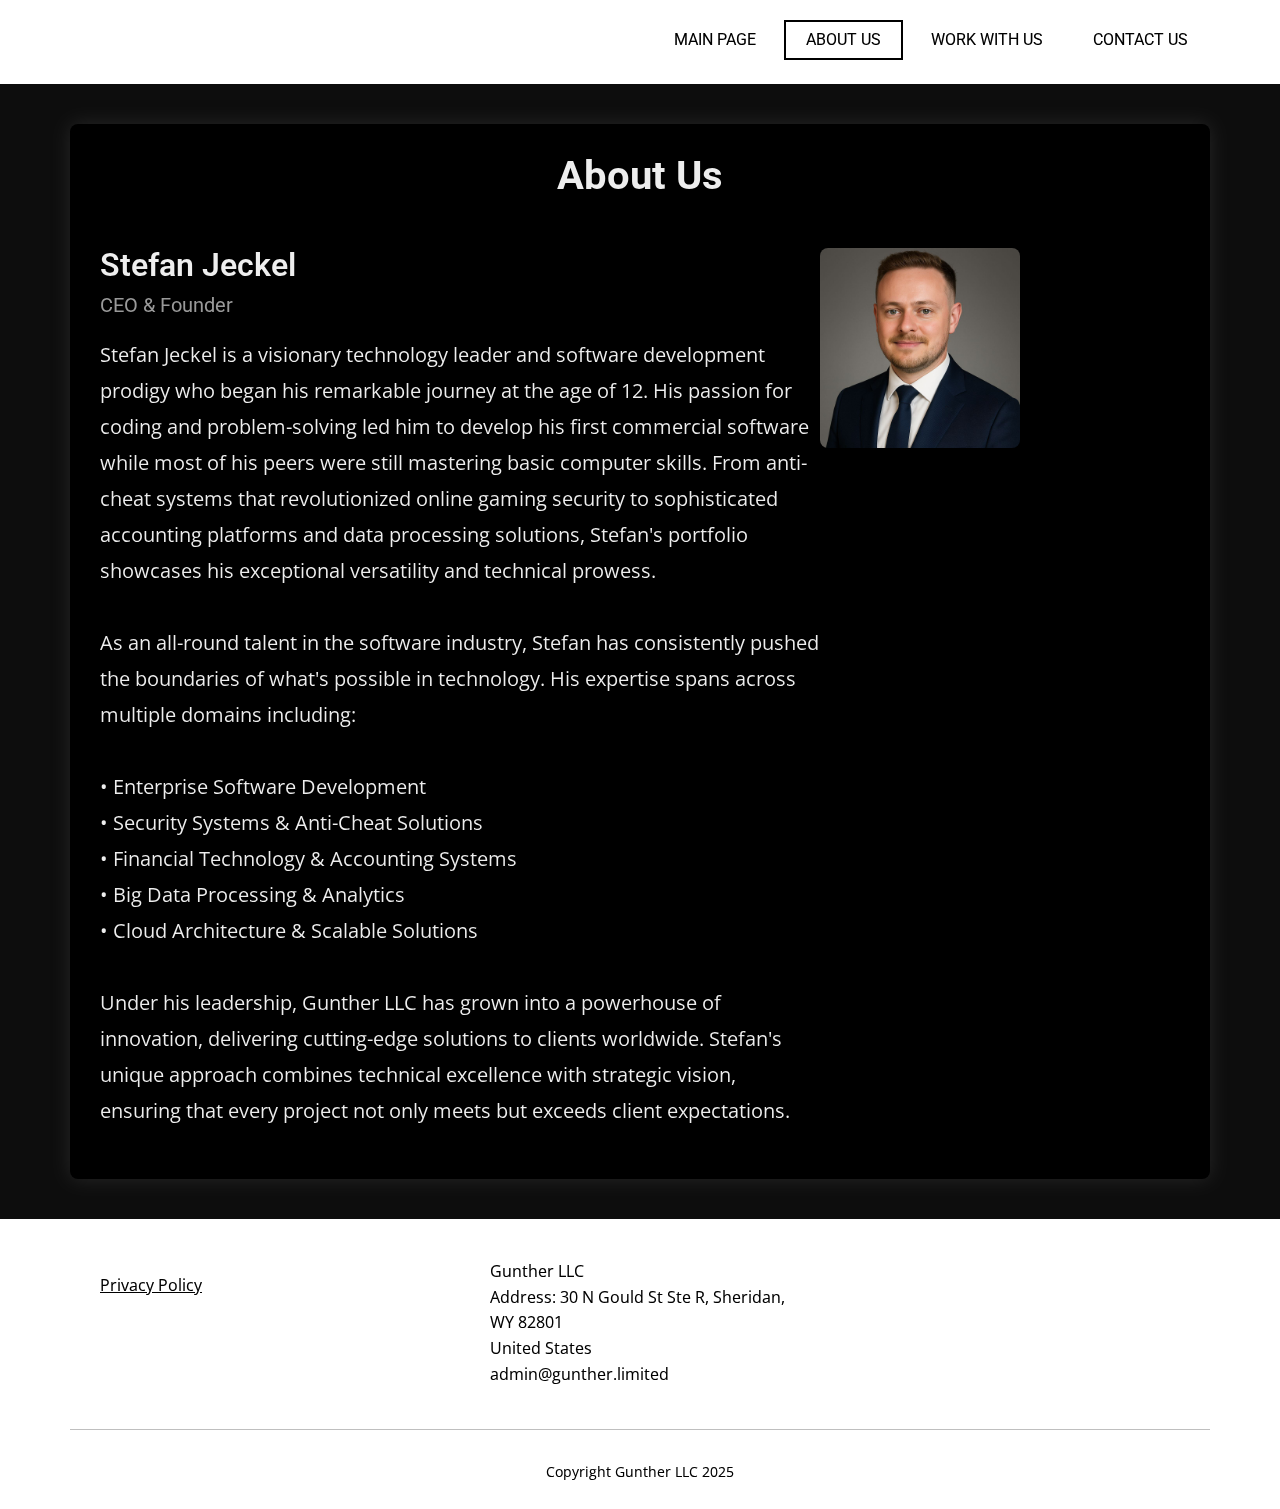
<file: About-Us.html>
<!DOCTYPE html>
<html style="font-size: 16px;" lang="ena-US"><head>
    <meta name="viewport" content="width=device-width, initial-scale=1.0">
    <meta charset="utf-8">
    <meta name="keywords" content="">
    <meta name="description" content="">
    <title>About Us</title>
    <meta name="robots" content="noindex, nofollow" />
    <link rel="stylesheet" href="nicepage.css" media="screen">
    <link rel="stylesheet" href="About-Us.css" media="screen">
    <script class="u-script" type="text/javascript" src="jquery.js" defer=""></script>
    <script class="u-script" type="text/javascript" src="nicepage.js" defer=""></script>
    <meta name="generator" content="Nicepage 6.2.1, nicepage.com">
    <link id="u-theme-google-font" rel="stylesheet" href="https://fonts.googleapis.com/css?family=Roboto:100,100i,300,300i,400,400i,500,500i,700,700i,900,900i|Open+Sans:300,300i,400,400i,500,500i,600,600i,700,700i,800,800i">
    <link id="u-page-google-font" rel="stylesheet" href="https://fonts.googleapis.com/css?family=Roboto:100,100i,300,300i,400,400i,500,500i,700,700i,900,900i|Montserrat:100,100i,200,200i,300,300i,400,400i,500,500i,600,600i,700,700i,800,800i,900,900i|Oswald:200,300,400,500,600,700">
    
    <script type="application/ld+json">{
		"@context": "http://schema.org",
		"@type": "Organization",
		"name": "Gunther LLC"
    }</script>
    <meta name="theme-color" content="#478ac9">
    <meta property="og:title" content="About Us">
    <meta property="og:description" content="">
    <meta property="og:type" content="website">
</head>
<body data-path-to-root="./" data-include-products="false" class="u-body u-xl-mode" data-lang="ena">
    <header class="u-black u-clearfix u-header u-header" id="sec-4088">
        <div class="u-clearfix u-sheet u-sheet-1">
            <nav class="u-menu u-menu-one-level u-offcanvas u-menu-1">
                <div class="menu-collapse u-custom-font u-font-roboto" style="font-size: 1rem; letter-spacing: 0px; text-transform: uppercase; font-weight: 700;">
                    <a class="u-button-style u-custom-active-border-color u-custom-border u-custom-border-color u-custom-borders u-custom-hover-border-color u-custom-left-right-menu-spacing u-custom-padding-bottom u-custom-text-active-color u-custom-text-color u-custom-text-hover-color u-custom-top-bottom-menu-spacing u-nav-link u-text-active-palette-1-base u-text-hover-palette-2-base" href="#">
                        <svg class="u-svg-link" viewBox="0 0 24 24"><use xmlns:xlink="http://www.w3.org/1999/xlink" xlink:href="#menu-hamburger"></use></svg>
                        <svg class="u-svg-content" version="1.1" id="menu-hamburger" viewBox="0 0 16 16" x="0px" y="0px" xmlns:xlink="http://www.w3.org/1999/xlink" xmlns="http://www.w3.org/2000/svg">
                            <g><rect y="1" width="16" height="2"></rect><rect y="7" width="16" height="2"></rect><rect y="13" width="16" height="2"></rect></g>
                        </svg>
                    </a>
                </div>
                <div class="u-custom-menu u-nav-container">
                    <ul class="u-custom-font u-font-roboto u-nav u-spacing-2 u-unstyled u-nav-1">
                        <li class="u-nav-item"><a class="u-border-2 u-border-active-white u-border-hover-grey-50 u-button-style u-nav-link u-text-active-white u-text-hover-white u-text-white" href="index.html" style="padding: 10px 20px;">Main page</a></li>
                        <li class="u-nav-item"><a class="u-border-2 u-border-active-white u-border-hover-grey-50 u-button-style u-nav-link u-text-active-white u-text-hover-white u-text-white" href="About-Us.html" style="padding: 10px 20px;">About Us</a></li>
                        <li class="u-nav-item"><a class="u-border-2 u-border-active-white u-border-hover-grey-50 u-button-style u-nav-link u-text-active-white u-text-hover-white u-text-white" href="Work-With-Us.html" style="padding: 10px 20px;">Work with us</a></li>
                        <li class="u-nav-item"><a class="u-border-2 u-border-active-white u-border-hover-grey-50 u-button-style u-nav-link u-text-active-white u-text-hover-white u-text-white" href="Contact-Us.html" style="padding: 10px 20px;">Contact Us</a></li>
                    </ul>
                </div>
            </nav>
        </div>
    </header>

    <section class="u-clearfix u-custom-color-3 u-section-1" id="carousel_a73d">
        <div class="u-clearfix u-sheet u-valign-middle u-sheet-1">
            <div class="u-container-style u-group u-white u-group-1" data-animation-name="customAnimationIn" data-animation-duration="1500" data-animation-delay="500">
                <div class="u-container-layout u-container-layout-1" style="padding: 30px;">
                    <h1 class="u-align-center u-custom-font u-font-roboto u-text u-text-body-color u-text-1">About Us</h1>
                    <div class="u-clearfix u-layout-wrap">
                        <div class="u-layout">
                            <div class="u-layout-row">
                                <div class="u-container-style u-layout-cell u-size-40">
                                    <div class="u-container-layout">
                                        <h2 class="u-text u-text-default u-text-2">Stefan Jeckel</h2>
                                        <h3 class="u-text u-text-default u-text-3">CEO & Founder</h3>
                                        <p class="u-text u-text-4">
                                            Stefan Jeckel is a visionary technology leader and software development prodigy who began his remarkable journey at the age of 12. His passion for coding and problem-solving led him to develop his first commercial software while most of his peers were still mastering basic computer skills. From anti-cheat systems that revolutionized online gaming security to sophisticated accounting platforms and data processing solutions, Stefan's portfolio showcases his exceptional versatility and technical prowess.
                                            <br><br>
                                            As an all-round talent in the software industry, Stefan has consistently pushed the boundaries of what's possible in technology. His expertise spans across multiple domains including:
                                            <br><br>
                                            • Enterprise Software Development<br>
                                            • Security Systems & Anti-Cheat Solutions<br>
                                            • Financial Technology & Accounting Systems<br>
                                            • Big Data Processing & Analytics<br>
                                            • Cloud Architecture & Scalable Solutions<br>
                                            <br>
                                            Under his leadership, Gunther LLC has grown into a powerhouse of innovation, delivering cutting-edge solutions to clients worldwide. Stefan's unique approach combines technical excellence with strategic vision, ensuring that every project not only meets but exceeds client expectations.
                                        </p>
                                    </div>
                                </div>
                                <div class="u-container-style u-layout-cell u-size-20">
                                    <div class="u-container-layout">
                                        <img class="u-image u-image-default" src="images/s.jpg" alt="Stefan Jeckel" style="max-width: 200px; margin-top: 20px;">
                                    </div>
                                </div>
                            </div>
                        </div>
                    </div>
                </div>
            </div>
        </div>
    </section>

    <footer class="u-black u-clearfix u-footer" id="sec-c897">
        <div class="u-clearfix u-sheet u-sheet-1">
            <div class="u-clearfix u-expanded-width-lg u-expanded-width-md u-expanded-width-xl u-expanded-width-xs u-gutter-30 u-layout-wrap u-layout-wrap-1">
                <div class="u-gutter-0 u-layout">
                    <div class="u-layout-row">
                        <div class="u-align-left u-container-style u-layout-cell u-left-cell u-size-20 u-size-30-md u-layout-cell-1">
                            <div class="u-container-layout u-valign-middle u-container-layout-1">
                                <div data-position="" class="u-position u-position-1">
                                    <div class="u-block">
                                        <div class="u-block-container u-clearfix">
                                            <div class="u-block-content u-text">
                                                <a href="https://www.termsfeed.com/live/1a1a8fd5-6b0a-4c40-9820-be7dfc8da9da" class="u-border-active-palette-2-base u-border-hover-palette-1-base u-border-none u-btn u-button-link u-button-style u-none u-text-white u-btn-1">Privacy Policy</a>
                                                <br><br>
                                            </div>
                                        </div>
                                    </div>
                                </div>
                            </div>
                        </div>
                        <div class="u-align-left u-container-style u-layout-cell u-right-cell u-size-20 u-size-30-md u-layout-cell-3">
                            <div class="u-container-layout u-valign-top u-container-layout-3">
                                <div data-position="" class="u-position">
                                    <div class="u-block">
                                        <div class="u-block-container u-clearfix">
                                            <div class="u-block-content u-text">
                                                Gunther LLC<br>
                                                Address: 30 N Gould St Ste R, Sheridan, WY 82801<br>
                                                United States<br>
                                                admin@gunther.limited<br>
                                            </div>
                                        </div>
                                    </div>
                                </div>
                            </div>
                        </div>
                    </div>
                </div>
            </div>
            <div class="u-align-left u-border-1 u-border-white u-expanded-width u-line u-line-horizontal u-opacity u-opacity-25 u-line-1"></div>
            <p class="u-align-center u-small-text u-text u-text-variant u-text-7">Copyright Gunther LLC 2025</p>
        </div>
    </footer>
</body></html>
</file>
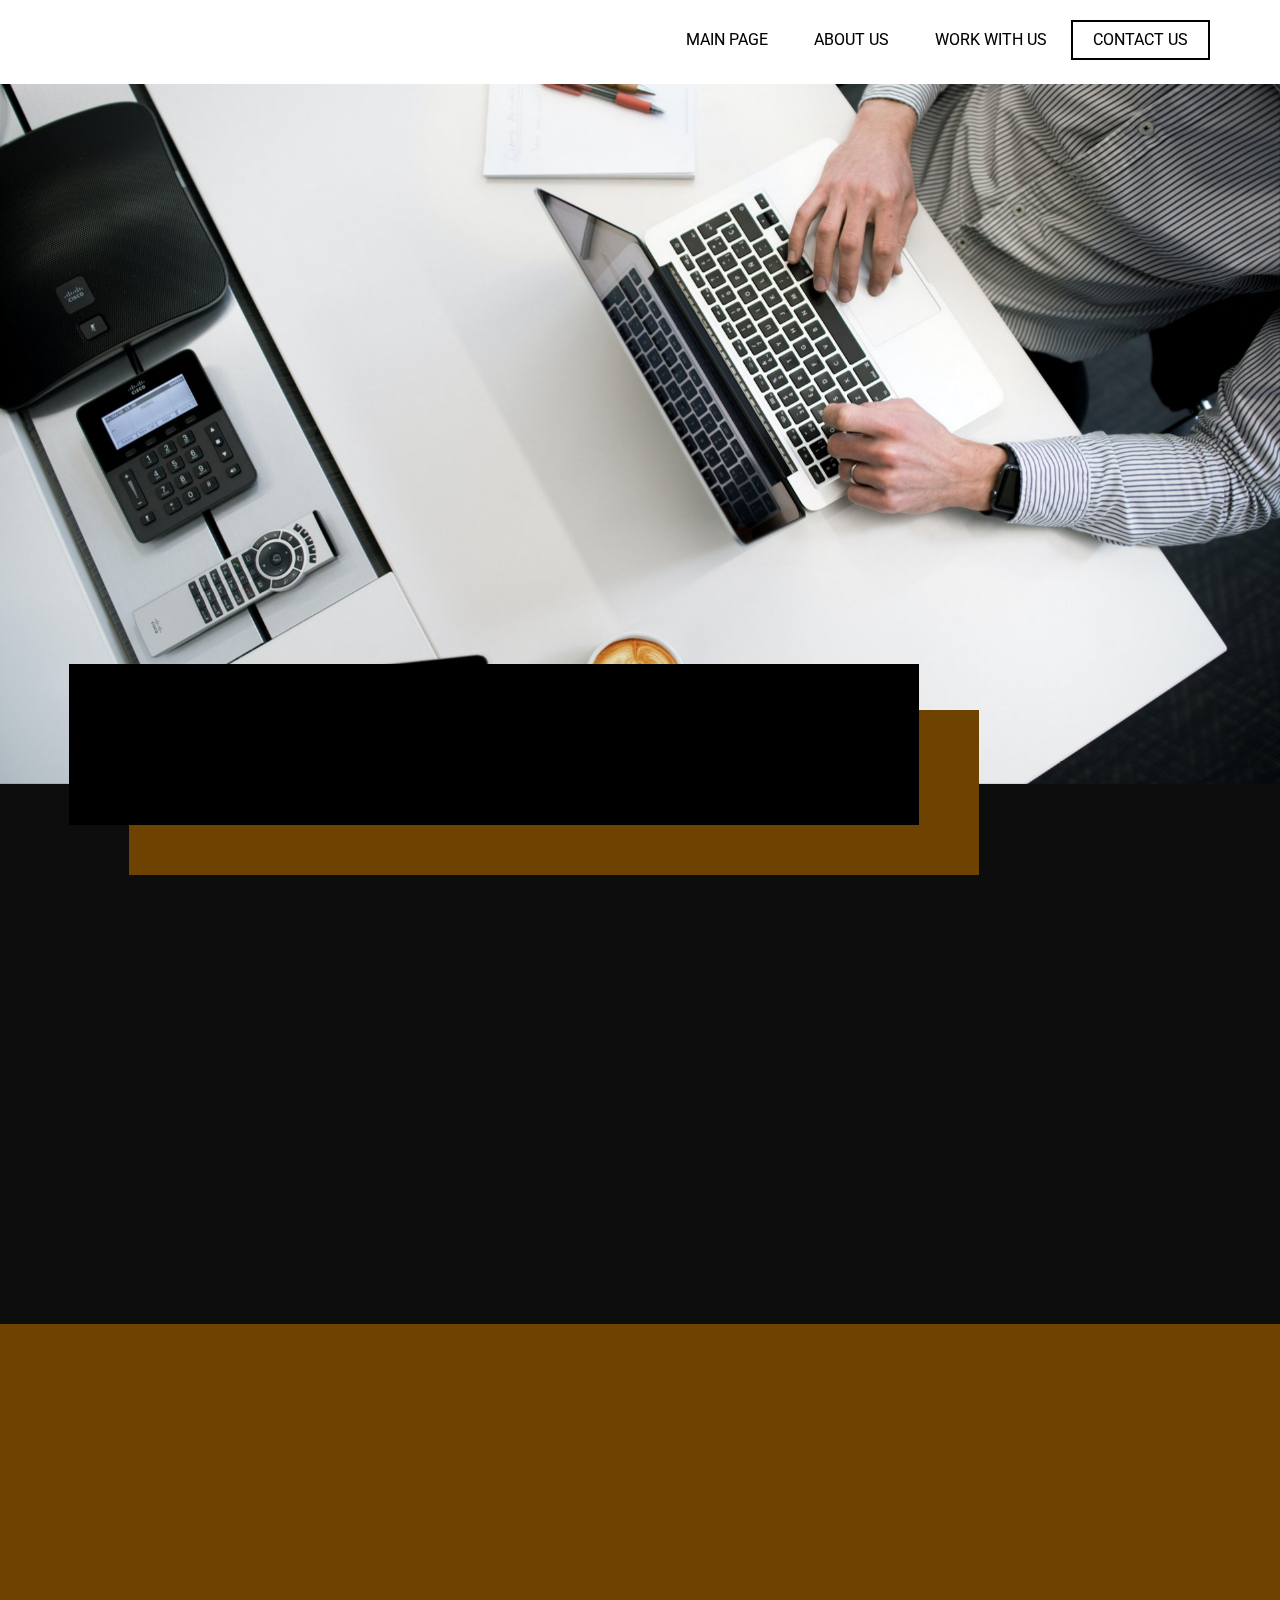
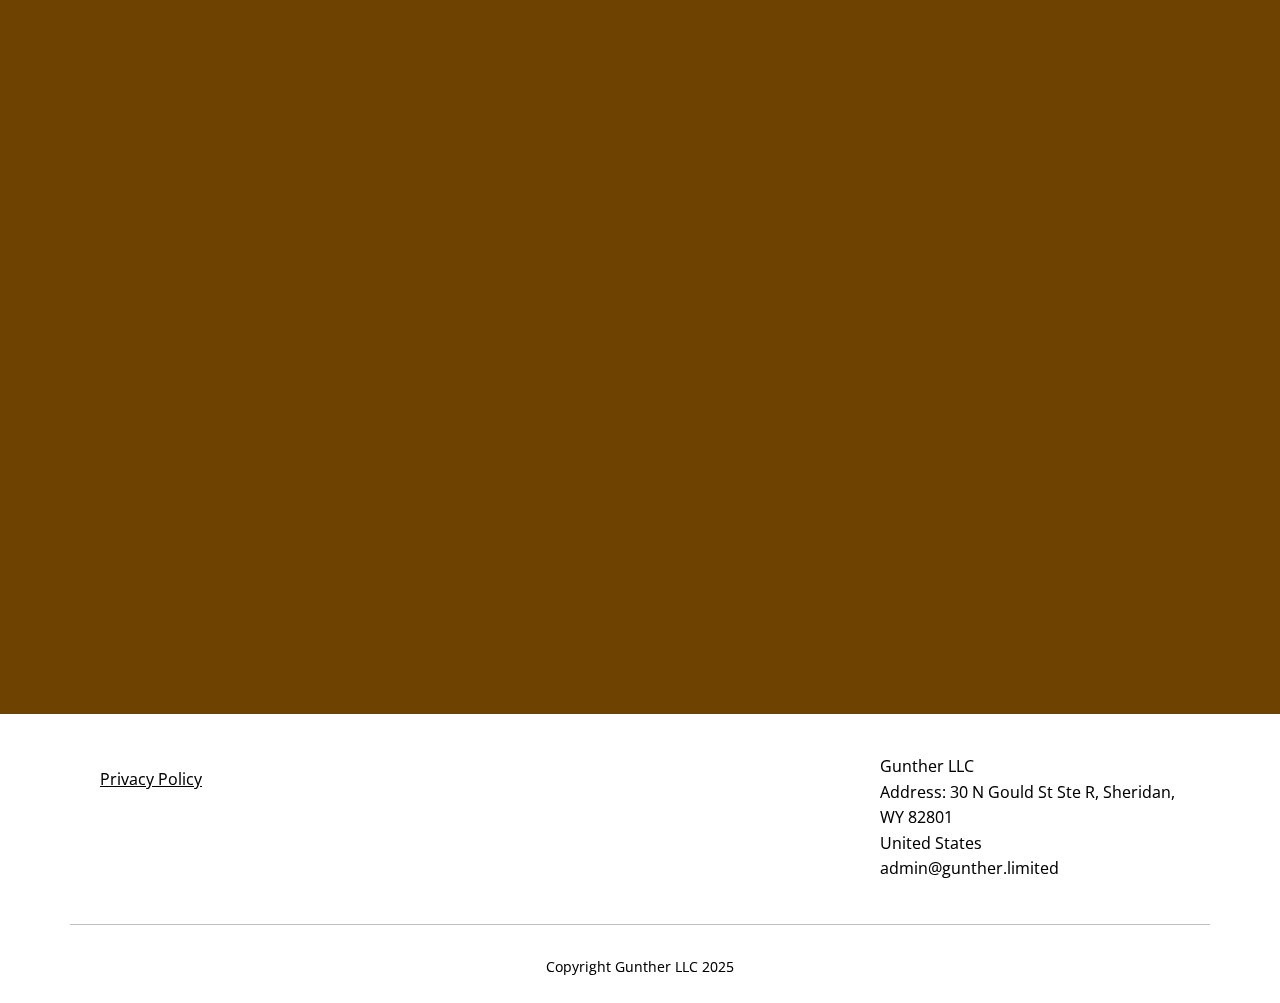
<file: Contact-Us.html>
<!DOCTYPE html>
<html style="font-size: 16px;" lang="ena-US"><head>
    <meta name="viewport" content="width=device-width, initial-scale=1.0">
    <meta charset="utf-8">
    <meta name="keywords" content="">
    <meta name="description" content="">
    <meta name="robots" content="noindex, nofollow" />
    <title>Contact Us</title>
    <link rel="stylesheet" href="nicepage.css" media="screen">
<link rel="stylesheet" href="Contact-Us.css" media="screen">
    <script class="u-script" type="text/javascript" src="jquery.js" defer=""></script>
    <script class="u-script" type="text/javascript" src="nicepage.js" defer=""></script>
    <meta name="generator" content="Nicepage 6.2.1, nicepage.com">
    <meta name="referrer" content="origin">
    <link id="u-theme-google-font" rel="stylesheet" href="https://fonts.googleapis.com/css?family=Roboto:100,100i,300,300i,400,400i,500,500i,700,700i,900,900i|Open+Sans:300,300i,400,400i,500,500i,600,600i,700,700i,800,800i">
    <link id="u-page-google-font" rel="stylesheet" href="https://fonts.googleapis.com/css?family=Roboto:100,100i,300,300i,400,400i,500,500i,700,700i,900,900i|Montserrat:100,100i,200,200i,300,300i,400,400i,500,500i,600,600i,700,700i,800,800i,900,900i|Oswald:200,300,400,500,600,700">
    
    
    
    
    
    <script type="application/ld+json">{
		"@context": "http://schema.org",
		"@type": "Organization",
		"name": "Gunther LLC"
}</script>
    <meta name="theme-color" content="#478ac9">
    <meta property="og:title" content="Contact Us">
    <meta property="og:description" content="">
    <meta property="og:type" content="website">
  <meta data-intl-tel-input-cdn-path="intlTelInput/"></head>
  <body data-path-to-root="./" data-include-products="false" class="u-body u-xl-mode" data-lang="ena" data-lang-ena="{&quot;head-title&quot;:&quot;&quot;,&quot;head-keywords&quot;:&quot;&quot;,&quot;head-description&quot;:&quot;&quot;}"><header class="u-black u-clearfix u-header u-header" id="sec-4088"><div class="u-clearfix u-sheet u-sheet-1">
        <nav class="u-menu u-menu-one-level u-offcanvas u-menu-1">
          <div class="menu-collapse u-custom-font u-font-roboto" style="font-size: 1rem; letter-spacing: 0px; text-transform: uppercase; font-weight: 700;">
            <a class="u-button-style u-custom-active-border-color u-custom-border u-custom-border-color u-custom-borders u-custom-hover-border-color u-custom-left-right-menu-spacing u-custom-padding-bottom u-custom-text-active-color u-custom-text-color u-custom-text-hover-color u-custom-top-bottom-menu-spacing u-nav-link u-text-active-palette-1-base u-text-hover-palette-2-base" href="#" data-lang-pl="{&quot;content&quot;:&quot;<svg class=\&quot;u-svg-link\&quot; viewBox=\&quot;0 0 24 24\&quot;><use xmlns:xlink=\&quot;http://www.w3.org/1999/xlink\&quot; xlink:href=\&quot;#menu-hamburger\&quot;></use></svg><svg class=\&quot;u-svg-content\&quot; version=\&quot;1.1\&quot; id=\&quot;menu-hamburger\&quot; viewBox=\&quot;0 0 16 16\&quot; x=\&quot;0px\&quot; y=\&quot;0px\&quot; xmlns:xlink=\&quot;http://www.w3.org/1999/xlink\&quot; xmlns=\&quot;http://www.w3.org/2000/svg\&quot;>    <g>        <rect y=\&quot;1\&quot; width=\&quot;16\&quot; height=\&quot;2\&quot;></rect>        <rect y=\&quot;7\&quot; width=\&quot;16\&quot; height=\&quot;2\&quot;></rect>        <rect y=\&quot;13\&quot; width=\&quot;16\&quot; height=\&quot;2\&quot;></rect>    </g></svg>&quot;,&quot;href&quot;:&quot;#&quot;}" data-lang-ena="{&quot;content&quot;:&quot;<svg class=\&quot;u-svg-link\&quot; viewBox=\&quot;0 0 24 24\&quot;><use xmlns:xlink=\&quot;http://www.w3.org/1999/xlink\&quot; xlink:href=\&quot;#menu-hamburger\&quot;></use></svg><svg class=\&quot;u-svg-content\&quot; version=\&quot;1.1\&quot; id=\&quot;menu-hamburger\&quot; viewBox=\&quot;0 0 16 16\&quot; x=\&quot;0px\&quot; y=\&quot;0px\&quot; xmlns:xlink=\&quot;http://www.w3.org/1999/xlink\&quot; xmlns=\&quot;http://www.w3.org/2000/svg\&quot;>    <g>        <rect y=\&quot;1\&quot; width=\&quot;16\&quot; height=\&quot;2\&quot;></rect>        <rect y=\&quot;7\&quot; width=\&quot;16\&quot; height=\&quot;2\&quot;></rect>        <rect y=\&quot;13\&quot; width=\&quot;16\&quot; height=\&quot;2\&quot;></rect>    </g></svg>&quot;,&quot;href&quot;:&quot;#&quot;}">
              <svg class="u-svg-link" viewBox="0 0 24 24"><use xmlns:xlink="http://www.w3.org/1999/xlink" xlink:href="#menu-hamburger"></use></svg>
              <svg class="u-svg-content" version="1.1" id="menu-hamburger" viewBox="0 0 16 16" x="0px" y="0px" xmlns:xlink="http://www.w3.org/1999/xlink" xmlns="http://www.w3.org/2000/svg"><g><rect y="1" width="16" height="2"></rect><rect y="7" width="16" height="2"></rect><rect y="13" width="16" height="2"></rect>
</g></svg>
            </a>
          </div>
          <div class="u-custom-menu u-nav-container">
            <ul class="u-custom-font u-font-roboto u-nav u-spacing-2 u-unstyled u-nav-1"><li class="u-nav-item"><a class="u-border-2 u-border-active-white u-border-hover-grey-50 u-button-style u-nav-link u-text-active-white u-text-hover-white u-text-white" href="index.html" data-lang-ena="{&quot;content&quot;:&quot;Main page&quot;,&quot;href&quot;:&quot;index.html&quot;}" style="padding: 10px 20px;">Main page</a>
</li><li class="u-nav-item"><a class="u-border-2 u-border-active-white u-border-hover-grey-50 u-button-style u-nav-link u-text-active-white u-text-hover-white u-text-white" href="About-Us.html" style="padding: 10px 20px;">About Us</a>
</li><li class="u-nav-item"><a class="u-border-2 u-border-active-white u-border-hover-grey-50 u-button-style u-nav-link u-text-active-white u-text-hover-white u-text-white" href="Work-With-Us.html" data-lang-ena="{&quot;content&quot;:&quot;Work with us&quot;,&quot;href&quot;:&quot;Work-with-us.html&quot;}" style="padding: 10px 20px;">Work with us</a>
</li><li class="u-nav-item"><a class="u-border-2 u-border-active-white u-border-hover-grey-50 u-button-style u-nav-link u-text-active-white u-text-hover-white u-text-white" href="Contact-Us.html" data-lang-ena="{&quot;content&quot;:&quot;Contact Us&quot;,&quot;href&quot;:&quot;Contact-Us.html&quot;}" style="padding: 10px 20px;">Contact Us</a>
</li></ul>
          </div>
          <div class="u-custom-menu u-nav-container-collapse">
            <div class="u-black u-container-style u-inner-container-layout u-opacity u-opacity-95 u-sidenav">
              <div class="u-inner-container-layout u-sidenav-overflow">
                <div class="u-menu-close"></div>
                <ul class="u-align-center u-nav u-popupmenu-items u-unstyled u-nav-2"><li class="u-nav-item"><a class="u-button-style u-nav-link" href="index.html" data-lang-ena="{&quot;content&quot;:&quot;Main page&quot;,&quot;href&quot;:&quot;index.html&quot;}">Main page</a>
</li><li class="u-nav-item"><a class="u-button-style u-nav-link" href="About-Us.html">About Us</a>
</li><li class="u-nav-item"><a class="u-button-style u-nav-link" href="Work-With-Us.html" data-lang-ena="{&quot;content&quot;:&quot;Work with us&quot;,&quot;href&quot;:&quot;Work-with-us.html&quot;}">Work with us</a>
</li><li class="u-nav-item"><a class="u-button-style u-nav-link" href="Contact-Us.html" data-lang-ena="{&quot;content&quot;:&quot;Contact Us&quot;,&quot;href&quot;:&quot;Contact-Us.html&quot;}">Contact Us</a>
</li></ul>
              </div>
            </div>
            <div class="u-black u-menu-overlay u-opacity u-opacity-70"></div>
          </div>
        </nav>
      </div></header> 
    <section class="u-clearfix u-custom-color-3 u-section-1" id="carousel_a73d">
      <img class="u-image u-image-default u-image-1" src="images/tyler-franta-iusJ25iYu1c-unsplash.jpg" alt="" data-image-width="4240" data-image-height="2832" data-animation-name="flipIn" data-animation-duration="1500" data-animation-direction="X">
      <div class="u-palette-3-base u-shape u-shape-rectangle u-shape-1" data-animation-name="customAnimationIn" data-animation-duration="1500" data-animation-delay="250"></div>
      <div class="u-align-right u-container-align-center-xs u-container-style u-group u-white u-group-1" data-animation-name="customAnimationIn" data-animation-duration="1500" data-animation-delay="500">
        <div class="u-container-layout u-container-layout-1">
          <h1 class="u-align-center-xs u-custom-font u-font-roboto u-text u-text-body-color u-text-1" data-animation-name="customAnimationIn" data-animation-duration="1500" data-animation-delay="750">Contact us</h1>
        </div>
      </div>
    </section>
    <section class="u-align-center u-clearfix u-custom-color-3 u-section-2" id="carousel_5424">
      <div class="u-clearfix u-sheet u-valign-top-lg u-valign-top-md u-sheet-1">
        <p class="u-align-justify u-custom-font u-font-montserrat u-text u-text-1" data-animation-name="customAnimationIn" data-animation-duration="1500" data-animation-delay="500" data-lang-ena="<span style=&quot;font-weight: 700;&quot;>​</span><span style=&quot;font-weight: 700;&quot;>Hours of Operation:</span><br>Monday - Thursday: 5:30am - 10pm
<br>Friday: 5:30am - 9pm
<br>Saturday &amp;amp; Sunday: 8am - 8pm">
          <span style="font-weight: 700;"></span>Ready to take the next step in your software development career or explore investment opportunities? Contact us today. Our doors are open for talented individuals, visionary investors, and creative minds eager to make their mark in the technology industry. Reach out and let's shape the future of software together.
        </p>
      </div>
    </section>
    <section class="u-align-center u-clearfix u-container-align-center u-palette-3-base u-section-3" id="sec-6922">
      <div class="u-clearfix u-sheet u-valign-middle u-sheet-1">
        <div class="u-container-style u-group u-white u-group-1" data-animation-name="customAnimationIn" data-animation-duration="1750" data-animation-delay="0">
          <div class="u-container-layout u-container-layout-1">
            <h2 class="u-align-center u-custom-font u-font-oswald u-text u-text-1" data-animation-name="customAnimationIn" data-animation-duration="1500" data-animation-delay="500" data-lang-ena="Contact Us">Contact Us</h2>
            <div class="u-expanded-width-sm u-expanded-width-xs u-form u-form-1">
              <form method="POST" target="_blank" action="https://formspree.io/f/mnndzpav" class="" style="padding: 0;">
                <div class="u-form-group u-form-name u-form-partition-factor-2">
                  <label class="u-label" data-lang-ena="Name">Name</label>
                  <input type="text" placeholder="Enter your Name" id="name-f18c" name="name" class="u-grey-5 u-input u-input-rectangle u-input-1" required="" data-lang-ena="Enter your Name">
                </div>
                <div class="u-form-email u-form-group u-form-partition-factor-2">
                  <label class="u-label" data-lang-ena="Address">Email</label>
                  <input type="email" id="email-f18c" name="email" class="u-grey-5 u-input u-input-rectangle u-input-2" required="" data-lang-ena="">
                </div>
                <div class="u-form-group u-form-message u-form-group-3">
                  <label class="u-label" data-lang-ena="Message">Message</label>
                  <textarea placeholder="Enter your message" id="message-1015" name="message" class="u-grey-5 u-input u-input-rectangle u-input-3" required="" data-lang-ena="Enter your message"></textarea>
                </div>
                <div class="u-align-left u-form-group u-form-submit">
                  <a href="#" class="u-black u-btn u-btn-submit u-button-style u-btn-1" data-lang-ena="{&quot;content&quot;:&quot;Submit&quot;,&quot;href&quot;:&quot;#&quot;}">Submit</a>
                  <input type="submit" value="submit" name="submit" class="u-form-control-hidden" wfd-id="id459">
                </div>
              </form>
            </div>
          </div>
        </div>
      </div>
    </section>
    
    
    
    <footer class="u-black u-clearfix u-footer" id="sec-c897"><div class="u-clearfix u-sheet u-sheet-1">
        <div class="u-clearfix u-expanded-width-lg u-expanded-width-md u-expanded-width-xl u-expanded-width-xs u-gutter-30 u-layout-wrap u-layout-wrap-1">
          <div class="u-gutter-0 u-layout">
            <div class="u-layout-row">
              <div class="u-align-left u-container-style u-layout-cell u-left-cell u-size-20 u-size-30-md u-layout-cell-1">
                <div class="u-container-layout u-valign-middle u-container-layout-1"><!--position-->
                  <div data-position="" class="u-position u-position-1"><!--block-->
                    <div class="u-block">
                      <div class="u-block-container u-clearfix"><!--block_header-->
                        <h5 class="u-block-header u-text" data-lang-ena=""><!--block_header_content--><!--/block_header_content--></h5><!--/block_header--><!--block_content-->
                        <div class="u-block-content u-text" data-lang-ena="<!--block_content_content--><a href=&quot;https://www.termsfeed.com/live/1a1a8fd5-6b0a-4c40-9820-be7dfc8da9da&quot; class=&quot;u-border-active-palette-2-base u-border-hover-palette-1-base u-border-none u-btn u-button-link u-button-style u-none u-text-white u-btn-1&quot; style=&quot;text-decoration: underline !important; padding-top: 0px; padding-bottom: 0px; padding-left: 0px; padding-right: 0px&quot;>Privacy Policy</a><br><br><!--/block_content_content-->"><!--block_content_content-->
                          <a href="https://www.termsfeed.com/live/1a1a8fd5-6b0a-4c40-9820-be7dfc8da9da" class="u-border-active-palette-2-base u-border-hover-palette-1-base u-border-none u-btn u-button-link u-button-style u-none u-text-white u-btn-1" data-lang-ena="{&quot;content&quot;:&quot;Privacy Policy&quot;,&quot;href&quot;:&quot;https://www.termsfeed.com/live/1a1a8fd5-6b0a-4c40-9820-be7dfc8da9da&quot;}">Privacy Policy</a>
                          <br>
                          <br><!--/block_content_content-->
                        </div><!--/block_content-->
                      </div>
                    </div><!--/block-->
                  </div><!--/position-->
                </div>
              </div>
              <div class="u-align-left u-container-style u-layout-cell u-size-20 u-size-30-md u-layout-cell-2">
                <div class="u-container-layout u-valign-top u-container-layout-2"><!--position-->
                  <div data-position="" class="u-position"><!--block-->
                    <div class="u-block">
                      <div class="u-block-container u-clearfix"><!--block_header-->
                        <h5 class="u-block-header u-text" data-lang-ena=""><!--block_header_content--><!--/block_header_content--></h5><!--/block_header--><!--block_content-->
                        <div class="u-block-content u-text" data-lang-ena=""><!--block_content_content--><!--/block_content_content--></div><!--/block_content-->
                      </div>
                    </div><!--/block-->
                  </div><!--/position-->
                </div>
              </div>
              <div class="u-align-left u-container-style u-layout-cell u-right-cell u-size-20 u-size-30-md u-layout-cell-3">
                <div class="u-container-layout u-valign-top u-container-layout-3"><!--position-->
                  <div data-position="" class="u-position"><!--block-->
                    <div class="u-block">
                      <div class="u-block-container u-clearfix"><!--block_header-->
                        <h5 class="u-block-header u-text" data-lang-ena=""><!--block_header_content--><!--/block_header_content--></h5><!--/block_header--><!--block_content-->
                        <div class="u-block-content u-text" data-lang-ena="<!--block_content_content-->
                ​Gunther LLC<br>
Address:​ 30 N Gould St Ste R, Sheridan, WY 82801
United States<br>admin@gunther.limited<br><!-- telephone number missing --><!--/block_content_content-->"><!--block_content_content--> Gunther LLC<br>
Address:​ 30 N Gould St Ste R, Sheridan, WY 82801<br>
United States<br>admin@gunther.limited<br><!-- telephone number missing --><!--/block_content_content-->
                        </div><!--/block_content-->
                      </div>
                    </div><!--/block-->
                  </div><!--/position-->
                </div>
              </div>
            </div>
          </div>
        </div>
        <div class="u-align-left u-border-1 u-border-white u-expanded-width u-line u-line-horizontal u-opacity u-opacity-25 u-line-1"></div>
        <p class="u-align-center u-small-text u-text u-text-variant u-text-7" data-lang-ena="​Copyright Gunther LLC 2025"> Copyright Gunther LLC 2025</p>
      </div></footer>
  
</body></html>
</file>
